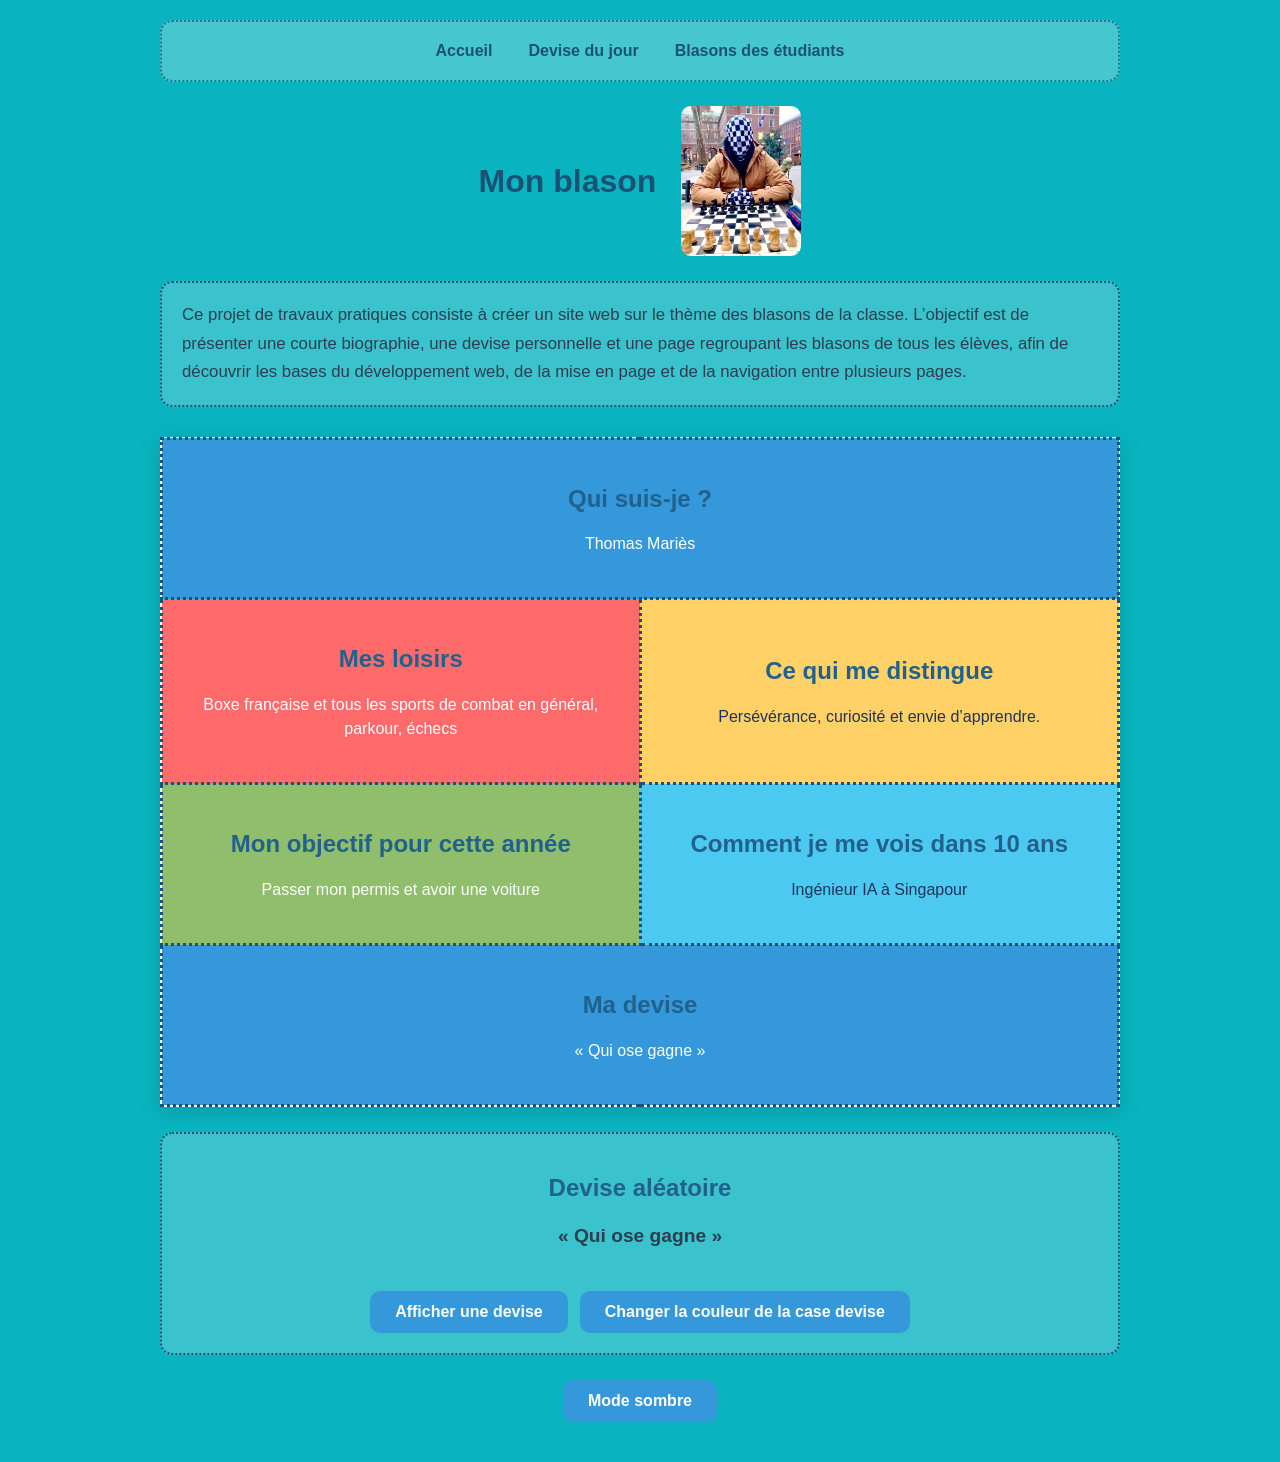
<file: blason_Maries_Thomas/index.html>
<!DOCTYPE html>
<html lang="fr">
<head>
    <meta charset="UTF-8">
    <meta name="viewport" content="width=device-width, initial-scale=1.0">
    <title>Mon blason</title>
    <link rel="stylesheet" href="style.css">
</head>

<body>

    <div class="container">

        <nav class="top-nav" aria-label="Menu principal">
            <a href="index.html">Accueil</a>
            <a href="motto.html">Devise du jour</a>
            <a href="students.html">Blasons des étudiants</a>
        </nav>

        <div class="header" id="home">
            <h1>Mon blason</h1>
            <img src="avatar.png" alt="Avatar" class="avatar">
        </div>

        <section class="page-intro">
            <p>
                Ce projet de travaux pratiques consiste à créer un site web sur le thème des blasons de la classe.
                L’objectif est de présenter une courte biographie, une devise personnelle et une page regroupant les
                blasons de tous les élèves, afin de découvrir les bases du développement web, de la mise en page et
                de la navigation entre plusieurs pages.
            </p>
        </section>

        <table id="arms">
            <tr>
                <td colspan="2" class="titre">
                    <h2>Qui suis-je ?</h2>
                    <p>Thomas Mariès</p>
                </td>
            </tr>

            <tr>
                <td class="coat-section-1">
                    <h2>Mes loisirs</h2>
                    <p>Boxe française et tous les sports de combat en général, parkour, échecs</p>
                </td>

                <td class="coat-section-2">
                    <h2>Ce qui me distingue</h2>
                    <p>Persévérance, curiosité et envie d’apprendre.</p>
                </td>
            </tr>

            <tr>
                <td class="coat-section-3">
                    <h2>Mon objectif pour cette année</h2>
                    <p>Passer mon permis et avoir une voiture</p>
                </td>

                <td class="coat-section-4">
                    <h2>Comment je me vois dans 10 ans</h2>
                    <p>Ingénieur IA à Singapour</p>
                </td>
            </tr>

            <tr>
                <td colspan="2" class="titre" id="about">
                    <h2>Ma devise</h2>
                    <p>« Qui ose gagne »</p>
                </td>
            </tr>
        </table>

        <div class="motto-section" id="motto">
            <h2>Devise aléatoire</h2>
            <p id="mottoDisplay" class="motto-display">« Qui ose gagne »</p>
            <div class="motto-actions">
                <button id="randomMottoButton" type="button">Afficher une devise</button>
                <button id="randomColorButton" type="button">Changer la couleur de la case devise</button>
            </div>
        </div>

        <button id="themeButton" type="button">Mode sombre</button>

    </div>

    <script src="script.js"></script>

</body>
</html>
</file>
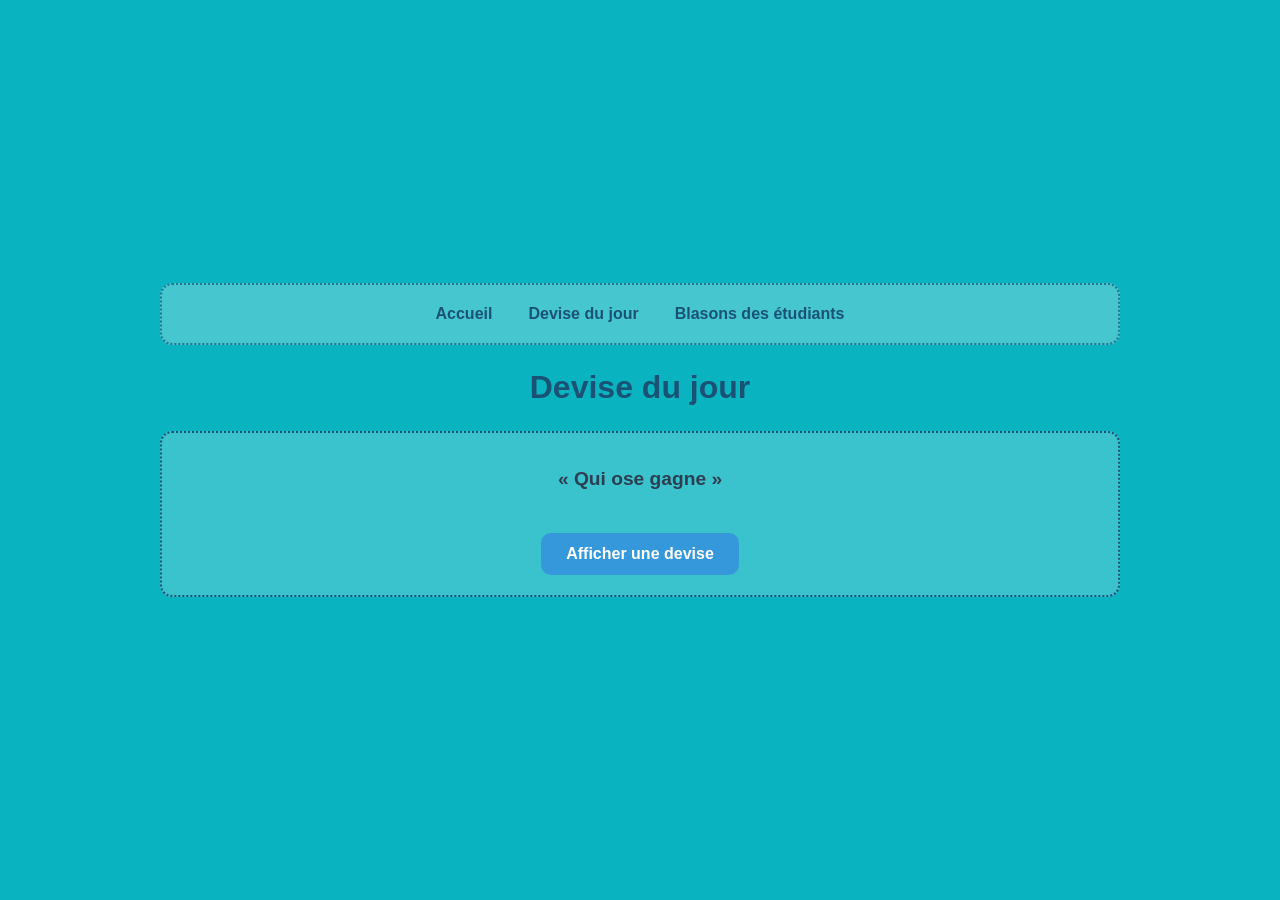
<file: blason_Maries_Thomas/motto.html>
<!DOCTYPE html>
<html lang="fr">
<head>
    <meta charset="UTF-8">
    <meta name="viewport" content="width=device-width, initial-scale=1.0">
    <title>Devise du jour</title>
    <link rel="stylesheet" href="style.css">
</head>
<body>
    <div class="container">
        <nav class="top-nav" aria-label="Menu principal">
            <a href="index.html">Accueil</a>
            <a href="motto.html">Devise du jour</a>
            <a href="students.html">Blasons des étudiants</a>
        </nav>

        <div class="header">
            <h1>Devise du jour</h1>
        </div>

        <section class="motto-section">
            <p id="mottoDisplay" class="motto-display">« Qui ose gagne »</p>
            <div class="motto-actions">
                <button id="randomMottoButton" type="button">Afficher une devise</button>
            </div>
        </section>
    </div>

    <script src="script.js"></script>
</body>
</html>
</file>
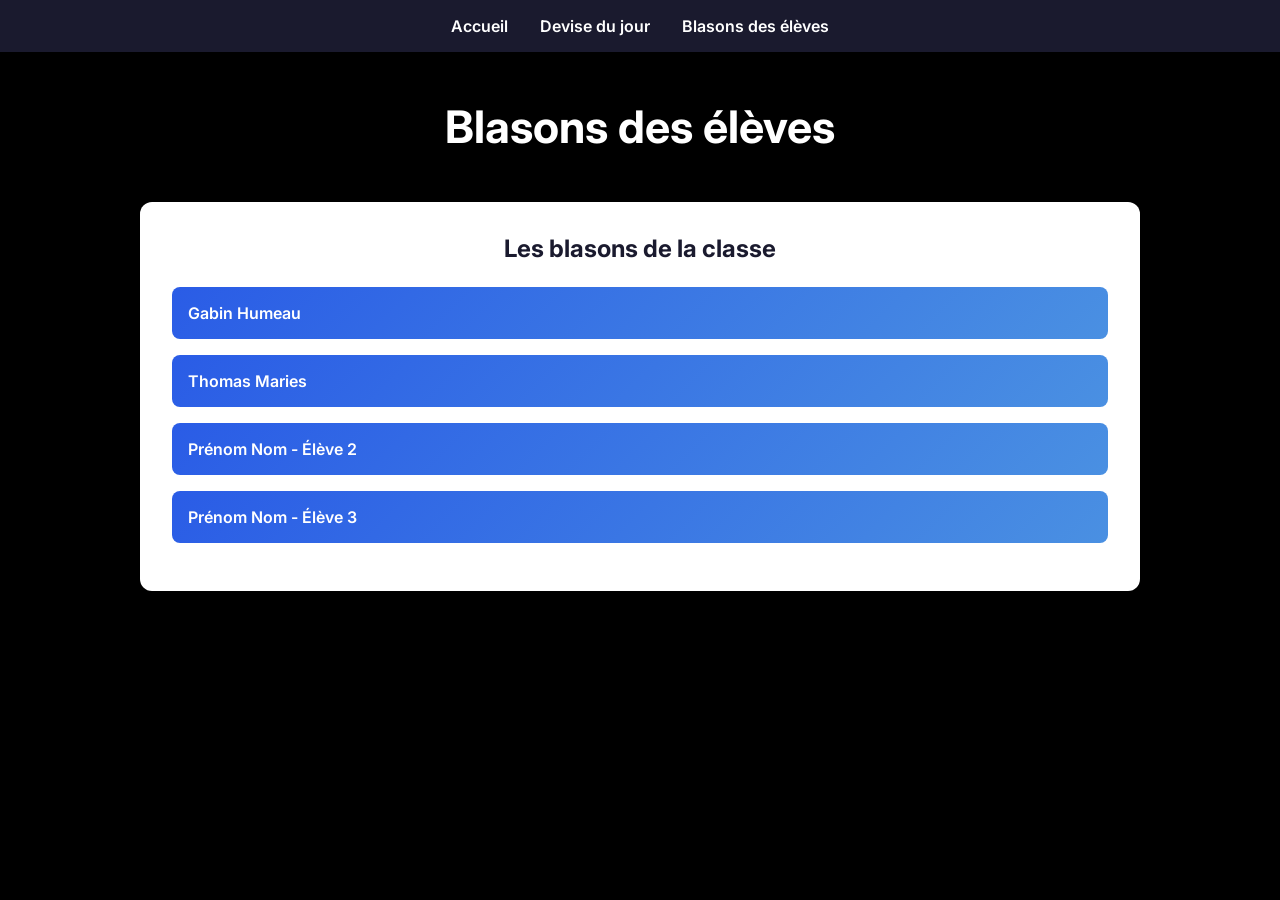
<file: humeaug/blasons.html>
<!DOCTYPE html> <html lang="fr"> <head> <meta charset="UTF-8"> <meta name="viewport" content="width=device-width, initial-scale=1.0"> <title>Blasons des élèves - Mon Blason</title>
<link rel="preconnect" href="https://fonts.googleapis.com">
<link rel="preconnect" href="https://fonts.gstatic.com" crossorigin>
<link href="https://fonts.googleapis.com/css2?family=Inter:wght@400;500;600;700&display=swap"
    rel="stylesheet">

<style>
    * {
        margin: 0;
        padding: 0;
        box-sizing: border-box;
        font-family: 'Inter', sans-serif;
    }

    body {
        background-color: #000;
        min-height: 100vh;
        color: #333;
    }

    .navbar {
        width: 100%;
        background: #1a1a2e;
        padding: 1rem 2rem;
        box-shadow: 0 4px 12px rgba(0, 0, 0, 0.3);
    }

    .navbar ul {
        list-style: none;
        display: flex;
        justify-content: center;
        gap: 2rem;
    }

    .navbar a {
        color: white;
        text-decoration: none;
        font-weight: 600;
    }

    .navbar a:hover {
        color: #fbbf24;
    }

    .container {
        max-width: 1000px;
        width: 95%;
        margin: auto;
        padding: 3rem 0;
    }

    .title {
        text-align: center;
        color: white;
        font-size: 2.8rem;
        margin-bottom: 3rem;
    }

    .liste-eleves {
        background: white;
        border-radius: 12px;
        padding: 2rem;
        box-shadow: 0 8px 20px rgba(0, 0, 0, 0.3);
    }

    .liste-eleves h2 {
        color: #1a1a2e;
        margin-bottom: 1.5rem;
        text-align: center;
    }

    .liste-eleves ul {
        list-style: none;
    }

    .liste-eleves li {
        margin-bottom: 1rem;
    }

    .liste-eleves a {
        display: block;
        padding: 1rem;
        background: linear-gradient(135deg, #2a5ce6, #4a90e2);
        color: white;
        text-decoration: none;
        border-radius: 8px;
        font-weight: 600;
        transition: 0.3s;
    }

    .liste-eleves a:hover {
        transform: translateX(5px);
        background: linear-gradient(135deg, #e79212, #fbbf24);
    }

    .footer {
        text-align: center;
        margin-top: 3rem;
        color: #aaa;
        padding: 1rem;
    }

    @media (max-width: 700px) {
        .navbar ul {
            flex-direction: column;
            align-items: center;
        }

        .title {
            font-size: 2rem;
        }
    }
</style>

</head> <body>
<!-- MENU -->
<nav class="navbar">
    <ul>
        <li><a href="index.html">Accueil</a></li>
        <li><a href="devises.html">Devise du jour</a></li>
        <li><a href="blasons.html">Blasons des élèves</a></li>
    </ul>
</nav>

<main class="container">

    <h1 class="title">Blasons des élèves</h1>

    <section class="liste-eleves">

        <h2>Les blasons de la classe</h2>

        <ul>

            <!--
                REMPLACE LES NOMS ET LES LIENS
                PAR CEUX DE TES CAMARADES.
            -->

            <li>
                <a href="index.html">
                    Gabin Humeau
                </a>
            </li>

            <li>
                <a href="https://humeaug.github.io/blason_Maries_Thomas/">
                    Thomas Maries
                </a>
            </li>

            <li>
                <a href="eleve2.html">
                    Prénom Nom - Élève 2
                </a>
            </li>

            <li>
                <a href="eleve3.html">
                    Prénom Nom - Élève 3
                </a>
            </li>


        </ul>

    </section>

</main>
</file>
<file: blason_Maries_Thomas/style.css>
/* =========================
   STYLE DE BASE
   ========================= */

* {
    box-sizing: border-box;
}

#fireworksCanvas {
    position: fixed;
    inset: 0;
    width: 100%;
    height: 100%;
    pointer-events: none;
    z-index: 10;
}

body {
    font-family: Arial, sans-serif;
    background-color: #09b4c0;
    color: #2c3e50;
    margin: 0;
    min-height: 100vh;

    display: flex;
    justify-content: center;
    align-items: center;

    transition: background-color 0.6s ease, color 0.6s ease;
}

.container {
    text-align: center;
    width: 80%;
    max-width: 960px;
    padding: 20px 0 40px;
}

.top-nav {
    display: flex;
    justify-content: center;
    flex-wrap: wrap;
    gap: 12px;
    background: rgba(255, 255, 255, 0.25);
    border: 2px dotted rgba(26, 82, 118, 0.7);
    border-radius: 12px;
    padding: 12px 18px;
    margin-bottom: 24px;
}

.top-nav a {
    color: #1a5276;
    text-decoration: none;
    font-weight: bold;
    padding: 8px 12px;
    border-radius: 8px;
    transition: background-color 0.6s ease, color 0.6s ease;
}

.top-nav a:hover {
    background-color: rgba(255, 255, 255, 0.4);
}


/* =========================
   TITRE + AVATAR
   ========================= */

.header {
    display: flex;
    justify-content: center;
    align-items: center;
    gap: 25px;
    margin-bottom: 25px;
}

h1 {
    color: #1a5276;
    margin: 0;
    transition: color 0.4s ease;
}

.avatar {
    width: 120px;
    height: 150px;
    object-fit: cover;
    border-radius: 10px;
}


/* =========================
   TABLEAU
   ========================= */

table {
    width: 100%;
    border-collapse: collapse;
    background-color: white;
    border: 3px dotted #1a5276;
    box-shadow: 0 5px 20px rgba(0, 0, 0, 0.15);

    transition:
        background-color 0.6s ease,
        box-shadow 0.6s ease,
        border-color 0.6s ease;
}

td {
    border: 3px dotted #1a5276;
    padding: 25px;
    width: 50%;

    transition:
        background-color 0.6s ease,
        color 0.6s ease,
        transform 0.2s ease,
        border-color 0.6s ease;
}


/* Effet au survol */

td:hover {
    background-color: #d6eaf8;
    transform: scale(1.02);
}


/* Cases bleues */

.coat-section-1 { background-color: #ff6b6b; color: white; }
.coat-section-2 { background-color: #ffd166; color: #1d3557; }
.coat-section-3 { background-color: #90be6d; color: white; }
.coat-section-4 { background-color: #4cc9f0; color: #1d3557; }
.coat-section-5 { background-color: #f72585; color: white; }
.coat-section-6 { background-color: #bdb2ff; color: #1d3557; }

.titre {
    background-color: #3498db;
    color: white;
}

.titre:hover {
    background-color: #2980b9;
}

h2 {
    color: #21618c;
    transition: color 0.4s ease;
}

p {
    font-size: 16px;
    line-height: 1.5;
}


/* =========================
   BOUTON
   ========================= */

button {
    margin-top: 25px;
    padding: 12px 25px;

    border: none;
    border-radius: 10px;

    background-color: #3498db;
    color: white;

    font-size: 16px;
    font-weight: bold;

    cursor: pointer;

    transition:
        background-color 0.6s ease,
        transform 0.2s ease,
        box-shadow 0.6s ease;
}

button:hover {
    background-color: #21618c;
    transform: scale(1.05);
    box-shadow: 0 6px 16px rgba(0, 0, 0, 0.15);
}

.motto-section {
    margin-top: 25px;
    padding: 20px;
    border: 2px dotted #1a5276;
    border-radius: 12px;
    background: rgba(255, 255, 255, 0.2);
}

.motto-display {
    min-height: 28px;
    font-size: 1.2rem;
    font-weight: bold;
    margin: 12px 0 0;
}

.motto-actions {
    display: flex;
    justify-content: center;
    gap: 12px;
    flex-wrap: wrap;
    margin-top: 15px;
}

.page-intro {
    margin: 20px auto 30px;
    padding: 18px 20px;
    border: 2px dotted #1a5276;
    border-radius: 12px;
    background: rgba(255, 255, 255, 0.2);
    text-align: left;
}

.page-intro p {
    margin: 0;
    font-size: 1.05rem;
    line-height: 1.7;
}

.student-list {
    list-style: none;
    padding: 0;
    margin: 20px auto 0;
    max-width: 600px;
    display: grid;
    gap: 12px;
}

.student-list a {
    display: block;
    padding: 12px 16px;
    background: rgba(255, 255, 255, 0.25);
    border: 2px dotted #1a5276;
    border-radius: 10px;
    text-decoration: none;
    color: #1a5276;
    font-weight: bold;
    transition: background-color 0.6s ease, transform 0.2s ease;
}

.student-list a:hover {
    background: rgba(255, 255, 255, 0.45);
    transform: translateY(-2px);
}

body.dark-mode .page-intro,
body.dark-mode .student-list a {
    border-color: #64b5f6;
    background: rgba(30, 30, 30, 0.75);
}

body.dark-mode .student-list a {
    color: #dfeeff;
}


/* =========================
   MODE SOMBRE
   ========================= */

body.dark-mode {
    background-color: #121212;
    color: #eeeeee;
}

body.dark-mode h1 {
    color: #64b5f6;
}

body.dark-mode table {
    background-color: #1e1e1e;
    border-color: #64b5f6;
    box-shadow: 0 5px 25px rgba(0, 0, 0, 0.6);
}

body.dark-mode td {
    border-color: #64b5f6;
    background-color: #1e1e1e;
    color: #eeeeee;
}

body.dark-mode .top-nav {
    background: rgba(18, 18, 18, 0.7);
    border-color: #64b5f6;
}

body.dark-mode .top-nav a {
    color: #dfeeff;
}

body.dark-mode .motto-section {
    border-color: #64b5f6;
    background: rgba(30, 30, 30, 0.75);
}


/* Survol en mode sombre */

body.dark-mode td:hover {
    background-color: #2c2c2c;
}


/* Les cases bleues restent colorées */

body.dark-mode .titre {
    background-color: #1565c0;
    color: white;
}

body.dark-mode .titre:hover {
    background-color: #0d47a1;
}

body.dark-mode h2 {
    color: #64b5f6;
}


/* Bouton en mode sombre */

body.dark-mode button {
    background-color: #1565c0;
}

body.dark-mode button:hover {
    background-color: #0d47a1;
}


/* =========================
   PETITS ÉCRANS
   ========================= */

@media (max-width: 600px) {

    .container {
        width: 95%;
    }

    .header {
        gap: 15px;
    }

    .avatar {
        width: 80px;
        height: 100px;
    }

    td {
        padding: 15px;
    }

    td h2 {
        font-size: 18px;
    }

    td p {
        font-size: 14px;
    }
}
</file>
